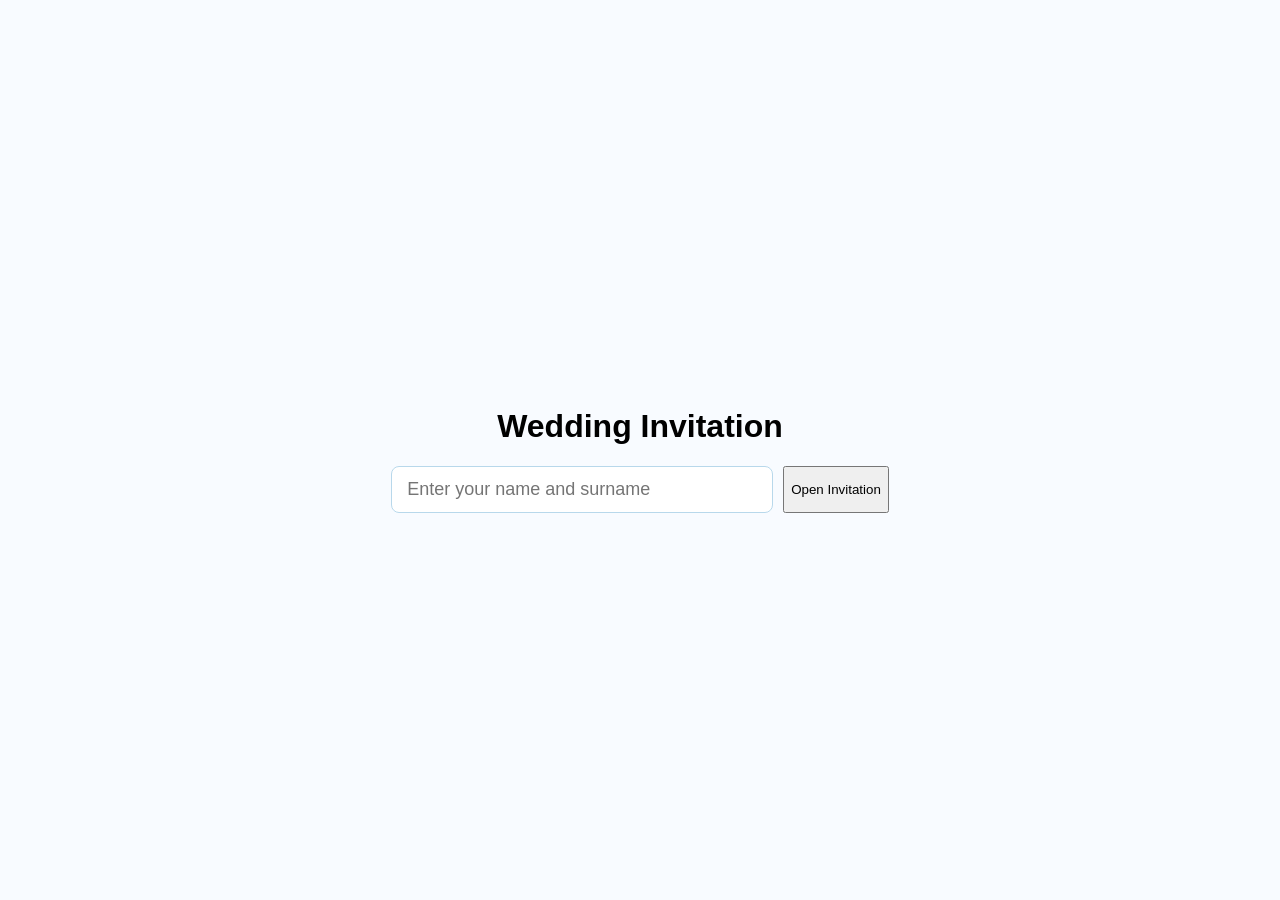
<file: index.html>
<!DOCTYPE html>
<html lang="en">
<head>
    <meta charset="UTF-8">
    <meta name="viewport" content="width=device-width, initial-scale=1.0">
    <title>Wedding Invitation</title>

    <link rel="stylesheet" href="style.css">
</head>
<body>
    
  <div class="floating-flowers">
    <img src="images/float.png" class="flower flower1">
    <img src="images/float2.png" class="flower flower2">
    <img src="images/float.png" class="flower flower3">
    <img src="images/float2.png" class="flower flower4">
    <img src="images/float.png" class="flower flower5">
    <img src="images/float2.png" class="flower flower6">
    <img src="images/float.png" class="flower flower7">
    <img src="images/float2.png" class="flower flower8">
    <img src="images/float.png" class="flower flower9">
    <img src="images/float2.png" class="flower flower10">
    <img src="images/float.png" class="flower flower11">
<img src="images/float2.png" class="flower flower12">
<img src="images/float.png" class="flower flower13">
<img src="images/float2.png" class="flower flower14">
<img src="images/float.png" class="flower flower15">
<img src="images/float2.png" class="flower flower16">
<img src="images/float.png" class="flower flower17">
<img src="images/float2.png" class="flower flower18">
<img src="images/float.png" class="flower flower19">
<img src="images/float2.png" class="flower flower20">
</div>
    
<div class="login-container">

    <h1>Wedding Invitation</h1>

    <div class="login-form">

        <input
            id="guestInput"
            type="text"
            placeholder="Enter your name and surname">

        <button onclick="openInvitation()">
            Open Invitation
        </button>

    </div>

</div>

<script src="script.js"></script>

    <script src="script.js"></script>

</body>
</html>
</file>
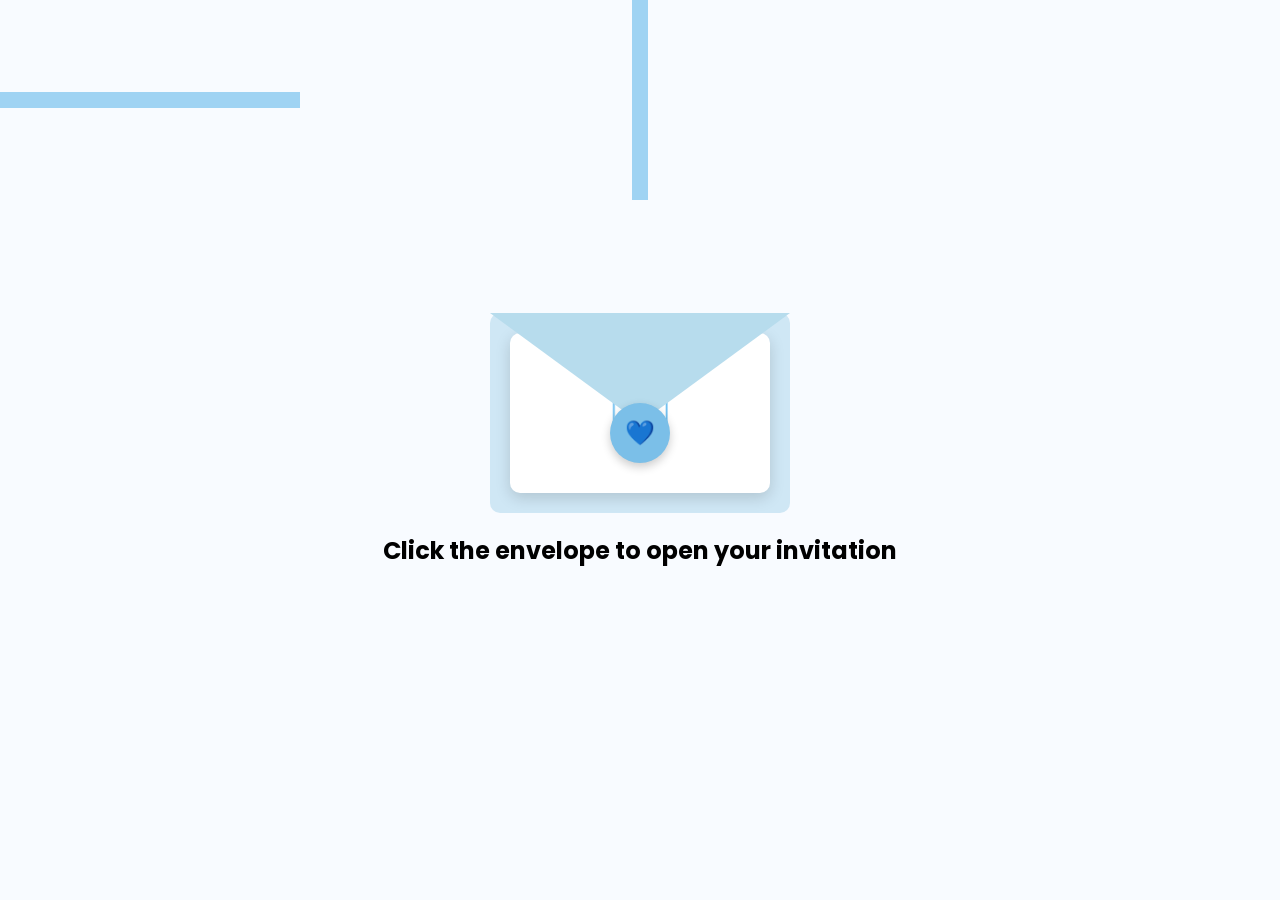
<file: invitation.html>
<!DOCTYPE html>
<html lang="en">
<head>
    <meta charset="UTF-8">
    <meta name="viewport" content="width=device-width, initial-scale=1.0">
    <title>Wedding Invitation</title>

<link rel="preconnect" href="https://fonts.googleapis.com">
<link rel="preconnect" href="https://fonts.gstatic.com" crossorigin>

<link href="https://fonts.googleapis.com/css2?family=Great+Vibes&family=Poppins:wght@300;400;500&display=swap" rel="stylesheet"> 

    <link rel="stylesheet" href="style.css">
</head>
<body>
    <audio id="openSound">
    <source src="audio/envelope-open.mp3" type="audio/mpeg">
</audio>
  
<div id="envelopeSection">
    
       <div class="petals">
    <span>🌸</span>
    <span>🌸</span>
    <span>🌸</span>
    <span>🌸</span>
    <span>🌸</span>
</div>
    
<div class="ribbon-vertical"></div>
<div class="ribbon-horizontal"></div>
    <div class="envelope" onclick="openEnvelope()">
       <div class="envelope-back"></div>
<div class="seal">
    💙
</div>
        <div class="envelope-flap"></div>
        <div class="letter">

            💌

        </div>

    </div>

    <h2>Click the envelope to open your invitation</h2>

</div>
    <!-- Intro Video -->
<div id="videoIntro">

    <h1 class="video-title">
        Mashoto & Kedie
    </h1>

    <video id="weddingVideo" playsinline controls>
        <source src="video/weddingvideo.mp4" type="video/mp4">
    </video>

    <div class="video-message">
        <h2>Our Love Story 💙</h2>
        <p>
            Thank you for being part of our journey.
            Please enjoy this special moment before viewing
            your wedding invitation.
        </p>
    </div>

</div>
    
    <div id="invitationContainer" class="invite-card slideshow">

    <img src="images/top-left.png" class="top-left">
    <img src="images/bottom-right.png" class="bottom-right">

    <div class="flowers-top"></div>

    <p id="guestName" class="slide-step"></p>
    <p class="invite-text slide-step">
        YOU ARE CORDIALLY INVITED TO
    </p>

   <h1 class="couple slide-step">
        Mashoto & Kedie's
    </h1>
<section class="celebration-section slide-step">
    <h2>Wedding Celebration</h2>

    <p class="celebration-text">
        We are delighted to celebrate this special day with our loved ones.
        Your presence will make our wedding day even more memorable.
    </p>

    <div class="save-date-box">
    <div style="font-size: 2rem;">💙</div>
    <h3>SAVE THE DATE</h3>
    <p>28 December 2026</p>
</div>
</section>
  
<div class="divider"></div>

   <div class="details slide-step">

        <div class="detail-box">
            📍 Venue
            <br>
            The Garden Venue, 
            @ 308 Boundary rd, Northriding AH
            Randurg 2169
        </div>

        <div class="detail-box">
            🕐 Time
            <br>
            12:00 PM
        </div>
        
    </div>

<div class="important-info slide-step">

    <h2>Important Information</h2>

<div class="theme-section">
    <img src="images/theme.jpeg" alt="Eggshell Blue & White Theme" class="theme-image">

    <h2>Dress Code</h2>
<p class="dress-theme">Eggshell Blue & White</p>
</div>
    </div>

    <ul class="wedding-rules slide-step">
    <li>Guests are kindly requested to adhere to the Eggshell Blue & White theme. Guests not adhering to the dress code will not be permitted entry.</li>
<li>STRICTLY NO CHILDREN ALLOWED.</li>
    <li>Traditional clothing/wear is not permitted.</li>
    <li>No one will be allowed to post any images or videos of the bride/groom before their own release and permitted content.</li>
    <li>Only RSVP'd guests will be admitted. No additional guests or plus ones will be permitted.</li>
<li>Please note RSVP closes on 30 October 2026. No late confirmations will be accommodated.</li>
<li>Guests are requested to arrive by 11:30 AM and be seated in the venue. The ceremony will begin promply at 12:00 PM.</li>
<li>No cellphones will be permitted during the matrimonial ceremony. Guests will be requested to keep all devices switched off and stored away.</li>
</ul>
 <h2>Gift Registry</h2>

<p class="gift-text">
Your presence at our wedding is the greatest gift we could ask for.
However, should you wish to bless us with a gift, we kindly request
monetary contributions to the bank details below as we begin this new chapter together.
</p>

<p class="gift-text">
Banking Details:
<br>
Account Name: MISS Kedibone K Marutha
<br>
Bank: Standard bank
<br>
Account Number: 10 21 261 605 4
<br>
Account type: CURRENT
</p>

<!-- Proof of Payment Section -->




<div class="pop-section slide-step">
    <h2>💙 Proof of Payment</h2>

    <p>
         Kindly upload your proof of payment and send it to us
        via WhatsApp for confirmation of the gift you have 
        shared to the newly weds.
    </p>

    <button
        type="button"
        class="pop-btn"
        onclick="sendPOPWhatsApp()">
        📎 Send POP on WhatsApp
    </button>
</div>





<button class="rsvp-btn slide-step" onclick="rsvp()">
    RSVP Before 30 October 2026
</button>
</div>
      
<script>
function rsvp() {

    const guest =
        new URLSearchParams(window.location.search)
        .get("guest") || "";

    const formURL =
        "https://docs.google.com/forms/d/e/1FAIpQLSdSN-m9EfOWC4fbO9caaqEEZjlcMaOp7FWVWLxMcOGn89b19Q/viewform?usp=pp_url&entry.1416813886="
        + encodeURIComponent(guest);

    window.open(formURL, "_blank");
}
</script>

<script>

// Show guest name
const params = new URLSearchParams(window.location.search);
const guest = params.get("guest");

if (guest) {

    const formatted =
        guest.charAt(0).toUpperCase() +
        guest.slice(1).toLowerCase();

    document.getElementById("guestName").innerHTML =
        "Dear " + formatted + ",";

} else {

    document.getElementById("guestName").innerHTML =
        "Dear Guest,";
}


// Open Envelope
function openEnvelope() {

    const sound = document.getElementById("openSound");

    if (sound) {
        sound.currentTime = 0;
        sound.play().catch(() => {});
    }

    document.querySelector(".envelope-flap").style.transform =
        "rotateX(180deg)";

    document.querySelector(".letter").style.transform =
        "translateY(-180px)";

    setTimeout(() => {

        document.getElementById("envelopeSection").style.display = "none";

        const videoIntro =
            document.getElementById("videoIntro");

        videoIntro.style.display = "flex";

        const video =
            document.getElementById("weddingVideo");

        video.currentTime = 0;

        video.play().catch(() => {});

    }, 1500);
}
const video = document.getElementById("weddingVideo");

video.addEventListener("ended", function () {

    document.getElementById("videoIntro").style.display = "none";

    const invitation =
        document.getElementById("invitationContainer");

    invitation.style.display = "block";

    invitation.classList.add("fade-in");

    startSlideshow();

});

// Slideshow reveal
function startSlideshow() {

    const sections =
        document.querySelectorAll(".slide-step");

    sections.forEach((section, index) => {

        setTimeout(() => {

            section.classList.add("show");

        }, index * 1500);

    });

}

</script>
<script src="script.js"></script>
</body>
</html>
</file>
<file: style.css>
body{
    margin:0;
    background:#f8fbff;
    font-family:'Poppins',sans-serif;
}

.invite-text{
    color:#4b7c99;
    letter-spacing:5px;
}

.couple{
    font-family:'Great Vibes', cursive;
    font-size:100px;
    color:#4b7c99;
    word-break:break-word;
white-space: normal;
    margin: 40px 0;
}

.event{
    font-size:28px;
    color:#4b7c99;
    letter-spacing:4px;
}

.details{

    margin-top:50px;
}

.detail-box{

    margin:20px;
    font-size:22px;
}

.rsvp-btn{

    margin-top:40px;

    background:#cfe7f5;

    border:none;

    padding:15px 40px;

    border-radius:50px;

    cursor:pointer;

    font-size:18px;
}

.top-left{
    position:absolute;
    top:0;
    left:0;
    width:320px;
    z-index:1;
}

.bottom-right{
    position:absolute;
    right:0;
    bottom:0;
    width:220px;
    z-index:1;
    pointer-events:none;
}
.invite-card{
    width:100%;
    max-width:1400px;
    margin:0 auto;
    background: white;

    border: 3px solid #d7eaf5;
    border-radius: 25px;
    min-height:1000px;
    padding: 60px;
    box-sizing: border-box;

    text-align: center;
    position: relative;

    box-shadow: 0 10px 30px rgba(0,0,0,.1);
}
#guestName{
    font-size: 42px;
    color: #4b7c99;
    font-family: 'Poppins', sans-serif;
    margin-top: 40px;
}
.invite-text{
    margin-top: 20px;
}
.divider{
    width:250px;
    height:2px;
    background:#b8d8eb;
    margin:30px auto;
}
#invitationContainer{
    display:none;
}

/* ==========================
   ENVELOPE SECTION
========================== */

#envelopeSection{
    display:flex;
    flex-direction:column;
    justify-content:center;
    align-items:center;
    min-height:100vh;
}

.envelope{
    position:relative;
    width:300px;
    height:200px;
    cursor:pointer;
}

/* Envelope body */
.envelope-back{
    position:absolute;
    width:300px;
    height:200px;
    background:#cfe7f5;
    border-radius:10px;
    z-index:1;
}

/* Envelope flap */
.envelope-flap{
    position:absolute;
    width:0;
    height:0;

    border-left:150px solid transparent;
    border-right:150px solid transparent;
    border-top:110px solid #b7dced;

    transform-origin:top;
    transition:1s;
    z-index:4;
}

/* Letter */
.letter{
    position:absolute;

    width:260px;
    height:160px;

    background:white;

    top:20px;
    left:20px;

    border-radius:10px;

    display:flex;
    justify-content:center;
    align-items:center;

    font-size:50px;

    transition:1s;
    z-index:2;

    box-shadow:0 5px 15px rgba(0,0,0,.15);
}

/* Wax seal */
.seal{
    position:absolute;

    left:50%;
    top:90px;

    transform:translateX(-50%);

    width:60px;
    height:60px;

    background:#7bbfe8;

    border-radius:50%;

    display:flex;
    justify-content:center;
    align-items:center;

    font-size:24px;

    z-index:5;

    box-shadow:0 4px 10px rgba(0,0,0,.2);
}

/* Ribbon */
.ribbon-vertical{
    position:absolute;

    left:50%;
    top:0;

    transform:translateX(-50%);

    width:16px;
    height:200px;

    background:#9fd3f3;

    z-index:3;
}

.ribbon-horizontal{
    position:absolute;

    left:0;
    top:92px;

    width:300px;
    height:16px;

    background:#9fd3f3;

    z-index:3;
}

/* ==========================
   FLOWER PETALS
========================== */

.petals{
    position:fixed;
    top:0;
    left:0;

    width:100%;
    height:100%;

    pointer-events:none;
}

.petals span{
    position:absolute;
    top:-50px;
    font-size:28px;
}

.petals span:nth-child(1){
    left:10%;
    animation:fall 8s linear infinite;
}

.petals span:nth-child(2){
    left:30%;
    animation:fall 10s linear infinite;
}

.petals span:nth-child(3){
    left:50%;
    animation:fall 7s linear infinite;
}

.petals span:nth-child(4){
    left:70%;
    animation:fall 11s linear infinite;
}

.petals span:nth-child(5){
    left:90%;
    animation:fall 9s linear infinite;
}

@keyframes fall{
    from{
        transform:translateY(-100px) rotate(0deg);
    }

    to{
        transform:translateY(120vh) rotate(360deg);
    }
}

/* ==========================
   FADE IN ANIMATION
========================== */

.fade-in{
    animation:fadeIn 2s ease;
}

@keyframes fadeIn{
    from{
        opacity:0;
    }

    to{
        opacity:1;
    }
}
@media screen and (max-width: 768px){

    .invite-card{
        width:100%;
        max-width:100%;
        padding:20px;
        overflow:hidden;
    }

    #guestName{
        font-size:28px;
    }

    .couple{
        font-size:60px;
        line-height:1.1;
    }

    .event{
        font-size:18px;
    }

    .detail-box{
        font-size:16px;
    }

    .top-left{
        width:140px;
    }

    .bottom-right{
        width:140px;
    }
}
.rsvp-btn{
    position:relative;
    z-index:10;
}

.important-info{
    margin-top: 30px;
    text-align: left;
    padding: 20px;
    border-top: 1px solid #b8d5e6;
}

.important-info h2{
    text-align: center;
    color: #5d87a1;
    margin-bottom: 20px;
}

.theme-section {
    text-align: center;
    margin-bottom: 30px;
}

.theme-image {
    width: 450px;
    max-width: 100%;
    height: auto;
    border-radius: 10px;
    margin-bottom: 15px;
}

.theme-section h3 {
    color: #5f86a6;
    margin-bottom: 5px;
}

.theme-section p {
    color: #5f86a6;
    font-size: 1.3rem;
}

.theme-text{
    font-size: 18px;
    color: #5d87a1;
}

.important-info ul{
    padding-left: 20px;
}

.important-info li{
    margin-bottom: 15px;
    line-height: 1.6;
}

.wedding-rules {
    max-width: 900px;
    margin: 30px auto;
    text-align: left;
    line-height: 1.8;
}

.wedding-rules li {
    margin-bottom: 15px;
    font-size: 1.1rem;
}
.dress-theme {
    font-size: 1.8rem;
    color: #6d92b3;
    margin-bottom: 25px;
}

.celebration-section {
    text-align: center;
    margin: 50px auto;
    max-width: 800px;
}

.celebration-section h2 {
    color: #5f87a6;
    font-size: 3rem;
    letter-spacing: 3px;
    margin-bottom: 20px;
}

.celebration-text {
    font-size: 1.2rem;
    line-height: 1.8;
    color: #444;
    margin-bottom: 40px;
}

.save-date-box {
    display: inline-block;
    padding: 20px 40px;
    border: 2px solid #bcd7ea;
    border-radius: 15px;
    background: #f8fcff;
    box-shadow: 0 4px 10px rgba(0,0,0,0.08);
}

.save-date-box h3 {
    color: #5f87a6;
    margin-bottom: 10px;
    letter-spacing: 2px;
}

.save-date-box p {
    font-size: 1.8rem;
    font-weight: bold;
    color: #333;
    margin: 0;
}
/* Scroll animation */
.fade-scroll {
    opacity: 0;
    transform: translateY(50px);
    transition: all 1s ease;
}

.fade-scroll.show {
    opacity: 1;
    transform: translateY(0);
}
/* ==========================
   FLOATING FLOWERS
========================== */

.floating-flowers{
    position:fixed;
    top:0;
    left:0;
    width:100%;
    height:100%;
    overflow:hidden;
    pointer-events:none;
    z-index:1;
}

.flower{
    position:absolute;
    top:-150px;
    width:55px;
    opacity:0.9;
}

/* Different starting positions */
.flower1{
    left:5%;
    animation:fallFlower 18s linear infinite;
    animation-delay:0s;
}

.flower2{
    left:15%;
    animation:fallFlower 22s linear infinite;
    animation-delay:-4s;
}

.flower3{
    left:25%;
    animation:fallFlower 17s linear infinite;
    animation-delay:-8s;
}

.flower4{
    left:35%;
    animation:fallFlower 20s linear infinite;
    animation-delay:-2s;
}

.flower5{
    left:45%;
    animation:fallFlower 24s linear infinite;
    animation-delay:-12s;
}

.flower6{
    left:55%;
    animation:fallFlower 19s linear infinite;
    animation-delay:-6s;
}

.flower7{
    left:65%;
    animation:fallFlower 23s linear infinite;
    animation-delay:-10s;
}

.flower8{
    left:75%;
    animation:fallFlower 18s linear infinite;
    animation-delay:-3s;
}

.flower9{
    left:85%;
    animation:fallFlower 21s linear infinite;
    animation-delay:-7s;
}

.flower10{
    left:95%;
    animation:fallFlower 25s linear infinite;
    animation-delay:-14s;
}

@keyframes fallFlower{

    0%{
        transform:
            translateY(-150px)
            translateX(0px)
            rotate(0deg);
        opacity:0;
    }

    10%{
        opacity:1;
    }

    25%{
        transform:
            translateY(25vh)
            translateX(60px)
            rotate(90deg);
    }

    50%{
        transform:
            translateY(50vh)
            translateX(-60px)
            rotate(180deg);
    }

    75%{
        transform:
            translateY(75vh)
            translateX(80px)
            rotate(270deg);
    }

    100%{
        transform:
            translateY(120vh)
            translateX(-50px)
            rotate(360deg);
        opacity:0;
    }
}

/* Random flower sizes */
.flower:nth-child(odd){
    width:50px;
}

.flower:nth-child(even){
    width:65px;
}

/* Keep content above flowers */
.login-container{
    position:relative;
    z-index:10;
}

/* VIDEO INTRO */

#videoIntro{
    display:none;

    min-height:100vh;
    background:#3f3f3f;

    flex-direction:column;
    justify-content:center;
    align-items:center;

    padding:20px;
    box-sizing:border-box;
}

/* Names */
.video-title{
    color:white;
    font-family:'Great Vibes', cursive;
    font-size:4rem;
    margin:0 0 15px 0;
    text-align:center;
}

/* Video */
#weddingVideo{
    width:420px;
    max-width:90vw;

    height:70vh;
    object-fit:cover;

    border-radius:25px;
    border:4px solid white;

    box-shadow:0 0 30px rgba(255,255,255,.2);
}

/* Love story box */
.video-message{
    width:420px;
    max-width:90vw;

    background:white;
    border-radius:20px;

    padding:15px;
    margin-top:15px;

    text-align:center;
}

.video-message h2{
    margin:0 0 10px;
    color:#4b7c99;
}

.video-message p{
    margin:0;
    line-height:1.5;
}

@media (max-width:768px){

    #videoIntro video{
        width: 92%;
        max-width: none;
    }

}

/* ==========================
   SLIDESHOW REVEAL
========================== */

.slide-step{
    opacity:0;
    transform:translateY(50px);
    transition:all 1.5s ease;
}

.slide-step.show{
    opacity:1;
    transform:translateY(0);
}

.video-box{
    text-align:center;
}

.video-title{
    color:white;
    font-family:'Great Vibes', cursive;
    font-size:4rem;
    margin-bottom:20px;
}

@media (max-width:768px){

    .video-title{
        font-size:3rem;
    }

    #weddingVideo{
        width:95vw;
    }

    .video-message{
        width:95vw;
    }

    .invite-card{
        width:100%;
        padding:20px;
    }

    .couple{
        font-size:60px;
    }

    #guestName{
        font-size:28px;
    }
}

#invitationContainer{
    display:none;
    width:100%;
    min-height:100vh;
    overflow:visible;
}
.login-container{
    min-height:100vh;

    display:flex;
    flex-direction:column;
    justify-content:center;
    align-items:center;

    text-align:center;
}
.login-form{
    display:flex;
    gap:10px;
}
#guestInput{
    width: 350px;
    padding: 12px 15px;
    font-size: 18px;
    border: 1px solid #b8d8eb;
    border-radius: 8px;
}


/* Proof of Payment */
.pop-section {
    max-width: 650px;
    margin: 35px auto;
    padding: 25px 20px;
    text-align: center;
    background: #f5faff;
    border: 2px solid #cfe7f5;
    border-radius: 18px;
    box-sizing: border-box;
}

.pop-section h2 {
    color: #4b7c99;
    margin-top: 0;
}

.pop-section p {
    color: #444;
    line-height: 1.6;
}

.pop-btn {
    background: #cfe7f5;
    color: #315c78;
    border: 1px solid #a8cfe5;
    border-radius: 30px;
    padding: 14px 24px;
    font-family: 'Poppins', sans-serif;
    font-size: 15px;
    font-weight: 500;
    cursor: pointer;
    max-width: 100%;
}

.pop-btn:hover {
    background: #b8dced;
}

.pop-file-name {
    font-size: 13px;
    overflow-wrap: anywhere;
}

@media (max-width: 600px) {
    .pop-section {
        padding: 20px 12px;
    }

    .pop-btn {
        width: 100%;
        font-size: 13px;
    }
}


.pop-section {
    position: relative;
    z-index: 20;
    text-align: center;
    padding: 24px 12px;
    margin: 30px auto;
    background: #f5faff;
    border: 2px solid #cfe7f5;
    border-radius: 18px;
}

.pop-btn {
    display: inline-block;
    box-sizing: border-box;
    max-width: 100%;
    margin: 8px;
    padding: 14px 22px;
    border: 1px solid #a8cfe5;
    border-radius: 30px;
    background: #cfe7f5;
    color: #315c78;
    font-family: 'Poppins', sans-serif;
    font-size: 15px;
    cursor: pointer;
    touch-action: manipulation;
}

.pop-section input[type="file"] {
    display: block;
    width: 100%;
    max-width: 300px;
    margin: 12px auto;
}

.pop-btn:disabled {
    opacity: 0.5;
    cursor: not-allowed;
}

#popFileName {
    overflow-wrap: anywhere;
}
</file>
